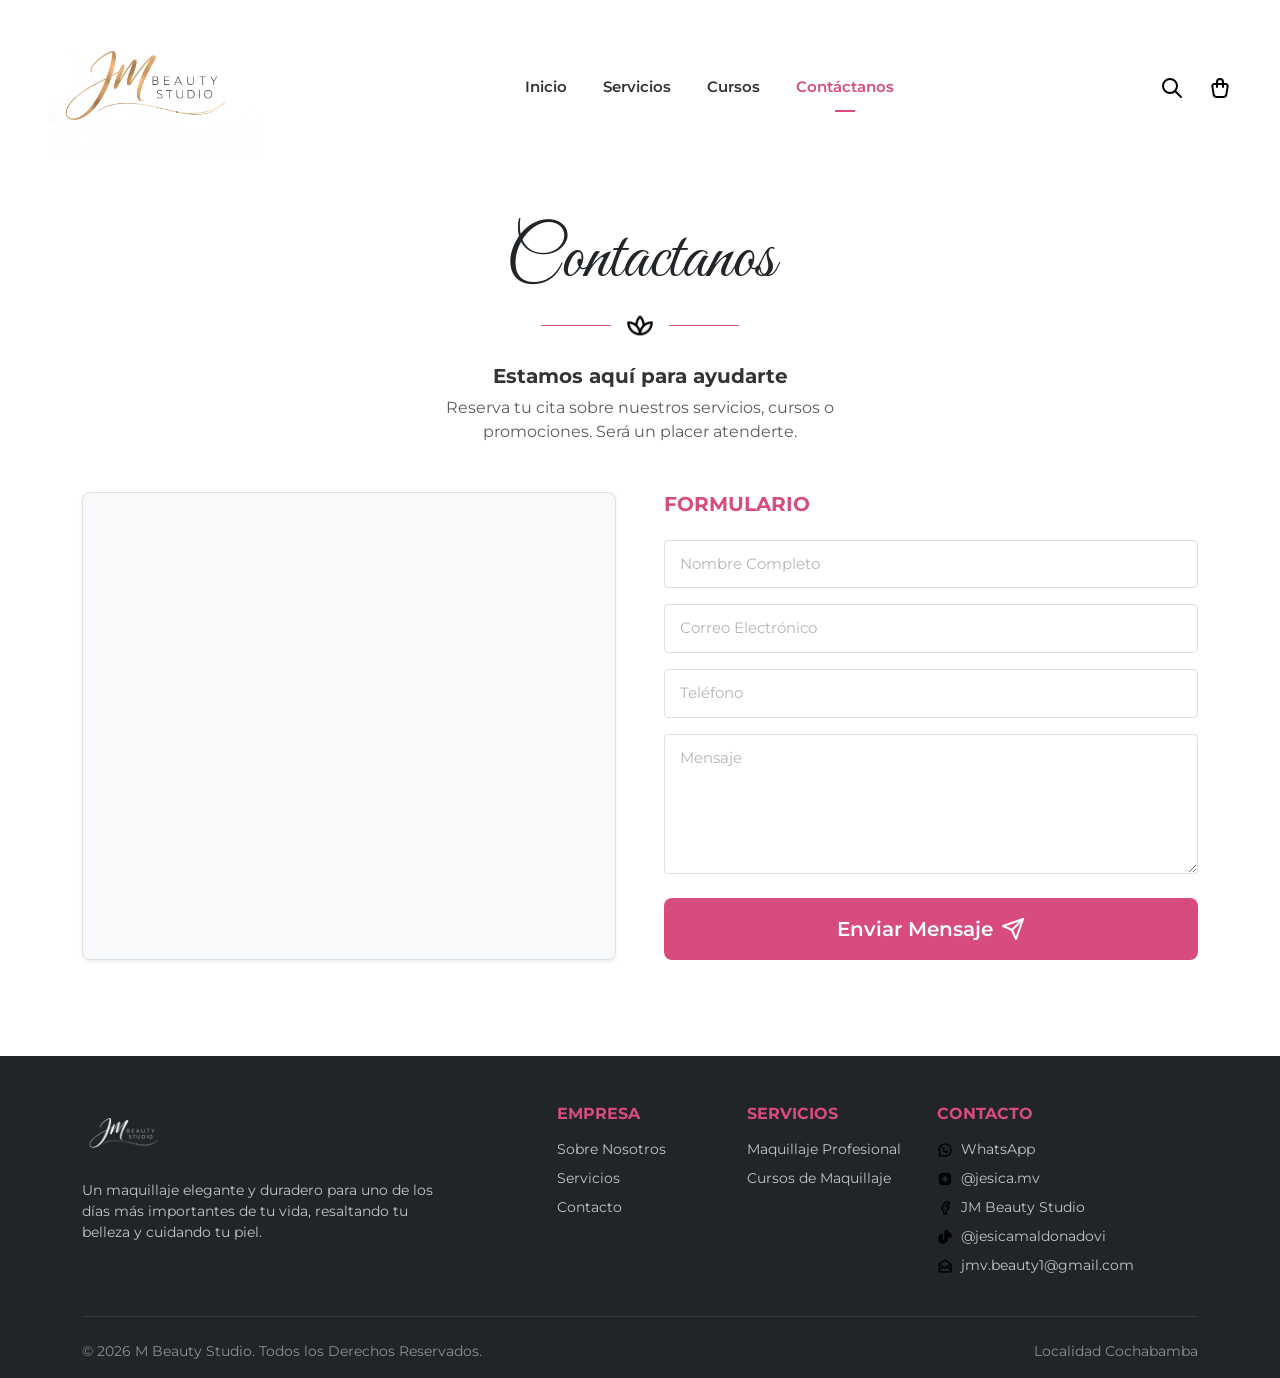
<file: pages/contacto.html>
<!DOCTYPE html>
<html lang="es">
<head>
    <meta charset="UTF-8">
    <meta name="viewport" content="width=device-width, initial-scale=1.0">
    <title>Contáctanos - JM Beauty Studio</title>
    
    <!-- Bootstrap 5 CSS -->
    <link href="https://cdn.jsdelivr.net/npm/bootstrap@5.3.2/dist/css/bootstrap.min.css" rel="stylesheet">
    
    <!-- Google Fonts -->
    <link rel="preconnect" href="https://fonts.googleapis.com">
    <link rel="preconnect" href="https://fonts.gstatic.com" crossorigin>
    <link href="https://fonts.googleapis.com/css2?family=Montserrat:wght@300;400;600;700&family=Great+Vibes&display=swap" rel="stylesheet">
    
    <!-- Custom CSS -->
    <link rel="stylesheet" href="../css/styles.css">
</head>
<body class="bg-white">

    <!-- ================= NAVBAR ================= -->
    <nav class="navbar navbar-expand-lg bg-white sticky-top">
        <div class="container-fluid px-4 px-xl-5">
            <!-- Logo -->
            <a class="navbar-brand me-lg-5" href="../index.html">
                <img src="../img/logo_sinFondo2.png" alt="JM Beauty Studio Logo" class="main-logo">
            </a>
            
            <button class="navbar-toggler" type="button" data-bs-toggle="collapse" data-bs-target="#navbarNav">
                <svg xmlns="http://www.w3.org/2000/svg" width="24" height="24" viewBox="0 0 24 24" fill="none" stroke="#d84b7f" stroke-width="2" stroke-linecap="round" stroke-miterlimit="10">
                  <line x1="3" y1="6" x2="21" y2="6"></line>
                  <line x1="3" y1="12" x2="21" y2="12"></line>
                  <line x1="3" y1="18" x2="21" y2="18"></line>
                </svg>
              </button>
            
            <div class="collapse navbar-collapse justify-content-center" id="navbarNav">
                <ul class="navbar-nav">
                    <li class="nav-item"><a class="nav-link" href="../index.html">Inicio</a></li>
                    <li class="nav-item"><a class="nav-link" href="servicios.html">Servicios</a></li>
                    <li class="nav-item"><a class="nav-link" href="cursos.html">Cursos</a></li>
                    <!-- La clase 'active' ahora está en Contáctanos -->
                    <li class="nav-item"><a class="nav-link active" href="contacto.html">Contáctanos</a></li>
                </ul>
            </div>

            <div class="d-flex align-items-center gap-4 ms-lg-5">
                <a href="#" class="icon-link"><img src="../icons/search.svg" alt="Buscar" width="24"></a>
                <a href="servicios.html" class="icon-link position-relative">
                    <img src="../icons/shopping-bag.svg" alt="Carrito" width="24">
                </a>
            </div>
        </div>
    </nav>

    <!-- ================= SECCIÓN DE CONTACTO ================= -->
    <main class="container py-5">
        
        <!-- Título Central -->
        <div class="text-center mb-5">
            <h1 class="script-title m-0 text-dark" style="font-size: 4.5rem;">Contactanos</h1>
            
            <div class="custom-divider my-3">
                <span class="line"></span>
                <img src="../icons/plant-2.png" alt="Decoración">
                <span class="line"></span>
            </div>

            <h5 class="fw-bold mt-4">Estamos aquí para ayudarte</h5>
            <p class="text-muted fs-6 mx-auto" style="max-width: 500px;">
                Reserva tu cita sobre nuestros servicios, cursos o promociones. Será un placer atenderte.
            </p>
        </div>

        <!-- Fila: Mapa y Formulario -->
        <div class="row g-5 align-items-stretch mb-5">
            
            <!-- Columna Izquierda: Mapa de Google -->
            <div class="col-lg-6">
                <!-- Iframe configurado en Cochabamba, zona Laguna Alalay como en tu diseño -->
                <div class="map-container h-100 w-100 rounded-3 overflow-hidden shadow-sm border">
                    <iframe 
                        src="https://www.google.com/maps/embed?pb=!1m18!1m12!1m3!1d15228.406326084478!2d-66.1475143!3d-17.4070058!2m3!1f0!2f0!3f0!3m2!1i1024!2i768!4f13.1!3m3!1m2!1s0x93e3738e4dfaf75b%3A0x8e82647c0a9df000!2sCircuito%20Bolivia%2C%20Cochabamba!5e0!3m2!1ses!2sbo!4v1716301234567!5m2!1ses!2sbo" 
                        width="100%" 
                        height="100%" 
                        style="border:0; min-height: 450px;" 
                        allowfullscreen="" 
                        loading="lazy" 
                        referrerpolicy="no-referrer-when-downgrade">
                    </iframe>
                </div>
            </div>

            <!-- Columna Derecha: Formulario -->
            <div class="col-lg-6">
                <h6 class="text-primary-pink fw-bold mb-4 fs-5">FORMULARIO</h6>
                
                <form action="#" method="POST" class="contact-form d-flex flex-column gap-3">
                    
                    <div class="form-group">
                        <input type="text" class="form-control custom-input" placeholder="Nombre Completo" required>
                    </div>
                    
                    <div class="form-group">
                        <input type="email" class="form-control custom-input" placeholder="Correo Electrónico" required>
                    </div>
                    
                    <div class="form-group">
                        <input type="tel" class="form-control custom-input" placeholder="Teléfono" required>
                    </div>
                    
                    <div class="form-group">
                        <textarea class="form-control custom-input" rows="5" placeholder="Mensaje" required></textarea>
                    </div>
                    
                    <button type="submit" class="btn btn-primary-pink w-100 py-3 mt-2 fs-5 fw-semibold d-flex justify-content-center align-items-center gap-2 rounded-3">
                        Enviar Mensaje
                        <!-- Icono de Enviar (Avión de papel) simulado con SVG -->
                        <svg width="24" height="24" viewBox="0 0 24 24" fill="none" stroke="currentColor" stroke-width="2" stroke-linecap="round" stroke-linejoin="round">
                            <line x1="22" y1="2" x2="11" y2="13"></line>
                            <polygon points="22 2 15 22 11 13 2 9 22 2"></polygon>
                        </svg>
                    </button>
                </form>
            </div>

        </div>
    </main>

    <footer class="bg-dark text-white pt-5 pb-3">
    <div class="container">
      <div class="row gy-4">
        <div class="col-lg-4 text-center text-lg-start">
          <img src="../img/logo_sinfondo.png" alt="JM Beauty Studio" height="60" class="mb-3">
          <p class="small text-light text-opacity-75">Un maquillaje elegante y duradero para uno de los días más
            importantes de tu vida, resaltando tu belleza y cuidando tu piel.</p>
        </div>
        <div class="col-md-4 col-lg-2 offset-lg-1">
          <h6 class="text-uppercase fw-bold text-primary-pink mb-3">Empresa</h6>
          <ul class="list-unstyled small text-light text-opacity-75">
            <li class="mb-2"><a href="#" class="text-decoration-none text-reset">Sobre Nosotros</a></li>
            <li class="mb-2"><a href="pages/servicios.html" class="text-decoration-none text-reset">Servicios</a></li>
            <li class="mb-2"><a href="pages/contacto.html" class="text-decoration-none text-reset">Contacto</a></li>
          </ul>
        </div>
        <div class="col-md-4 col-lg-2">
          <h6 class="text-uppercase fw-bold text-primary-pink mb-3">Servicios</h6>
          <ul class="list-unstyled small text-light text-opacity-75">
            <li class="mb-2"><a href="#" class="text-decoration-none text-reset">Maquillaje Profesional</a></li>
            <li class="mb-2"><a href="pages/cursos.html" class="text-decoration-none text-reset">Cursos de
                Maquillaje</a></li>
          </ul>
        </div>
        <div class="col-md-4 col-lg-3">
          <h6 class="text-uppercase fw-bold text-primary-pink mb-3">Contacto</h6>
          <ul class="list-unstyled small text-light text-opacity-75">
            <li class="mb-2">
              <a href="https://wa.link/m07nyh" target="_blank"
                class="text-decoration-none text-reset d-flex align-items-center gap-2">
                <img src="../icons/brand-whatsapp.png" width="16"> WhatsApp
              </a>
            </li>
            <li class="mb-2">
              <a href="https://instagram.com/jesica.mv?utm_medium=copy_link" target="_blank"
                class="text-decoration-none text-reset d-flex align-items-center gap-2">
                <img src="../icons/brand-instagram.png" width="16"> @jesica.mv
              </a>
            </li>
            <li class="mb-2">
              <a href="https://www.facebook.com/profile.php?id=100063662254701&mibextid=ZbWKwL" target="_blank"
                class="text-decoration-none text-reset d-flex align-items-center gap-2">
                <img src="../icons/brand-facebook.png" width="16"> JM Beauty Studio
              </a>
            </li>
            <li class="mb-2">
              <a href="https://www.tiktok.com/@jesicamaldonadovi?_r=1&_d=e9ch06hjajgd5d&sec_uid=MS4wLjABAAAAwfhLDTpkfOn9w7DVdb7ZZUInFa0IKNPqFJbT5GC9tjhcbk9o9WjH1-ylH2RcOk3U&share_author_id=6752818319429092358&sharer_language=es&source=h5_m&u_code=d9363kafc7ajc1&timestamp=1716512307&user_id=6752818319429092358&sec_user_id=MS4wLjABAAAAwfhLDTpkfOn9w7DVdb7ZZUInFa0IKNPqFJbT5GC9tjhcbk9o9WjH1-ylH2RcOk3U&utm_source=copy&utm_campaign=client_share&utm_medium=android&share_iid=7357315069569402630&share_link_id=24582e6d-697c-4ae3-af0d-adf76ae5c140&share_app_id=1233&ugbiz_name=ACCOUNT&ug_btm=b8727%2Cb0229&social_share_type=5&enable_checksum=1" target="_blank"
                class="text-decoration-none text-reset d-flex align-items-center gap-2">
                <img src="../icons/brand-tiktok (1).svg" width="16"> @jesicamaldonadovi
              </a>
            </li>
            <li class="mb-2">
              <a href="mailto:jmv.beauty1@gmail.com"
                class="text-decoration-none text-reset d-flex align-items-center gap-2">
                <img src="../icons/mail-opened_icon.png" width="16"> jmv.beauty1@gmail.com
              </a>
            </li>
          </ul>
        </div>
      </div>

      <hr class="border-secondary my-4">

      <div class="row small text-light text-opacity-50">
        <div class="col-md-6 text-center text-md-start mb-2 mb-md-0">
          © 2026 M Beauty Studio. Todos los Derechos Reservados.
        </div>
        <div class="col-md-6 text-center text-md-end">
          Localidad Cochabamba
        </div>
      </div>
    </div>
  </footer>

    <!-- Bootstrap 5 JS -->
    <script src="https://cdn.jsdelivr.net/npm/bootstrap@5.3.2/dist/js/bootstrap.bundle.min.js"></script>
</body>
</html>
</file>
<file: css/styles.css>
/* ================= VARIABLES ================= */
:root {
    --primary-pink: #d84b7f;
    --hover-pink: #c03968;
    --light-pink: #fde8ef;
    --text-dark: #333333;
    
    /* Colores pastel para las tarjetas de promoción */
    --bg-yellow: #fcf6e5;
    --bg-orange: #fdf0e7;
    --bg-green: #eaf5eb;
}

/* ================= BASE & RESET ================= */
* {
    box-sizing: border-box;
    margin: 0;
    padding: 0;
}

body {
    font-family: 'Montserrat', sans-serif;
    color: var(--text-dark);
    overflow-x: hidden; /* Evita cualquier desbordamiento horizontal en móviles */
    background-color: #ffffff;
}

/* ================= TYPOGRAPHY (FLUID TEXT) ================= */
h1, .h1 {
    font-size: calc(1.8rem + 1.5vw); /* Escala fluidamente entre móvil y desktop */
    line-height: 1.2;
}

.script-title {
    font-family: 'Great Vibes', cursive;
    font-size: 3.5rem;
    color: #6c757d;
    font-weight: 400;
    line-height: 1;
}

.text-accent {
    font-family: 'Great Vibes', cursive;
    color: var(--primary-pink);
    font-weight: 400;
    font-size: 1.3em;
    display: inline-block;
}

.text-primary-pink, .text-accent-pink {
    color: var(--primary-pink) !important;
}

/* Ajustes tipográficos para pantallas pequeñas */
@media (max-width: 768px) {
    .script-title {
        font-size: 2.5rem;
    }
    body {
        font-size: 14px; /* Base ligeramente más pequeña en móviles */
    }
}

/* ================= COMPONENTS ================= */

/* Navbar Responsivo */
.navbar .nav-link {
    font-weight: 600;
    font-size: 0.95rem;
    color: var(--text-dark);
    margin: 0 10px;
    position: relative;
    transition: color 0.3s ease;
}

.navbar .nav-link:hover, .navbar .nav-link.active {
    color: var(--primary-pink);
}

/* Línea indicadora activa solo en pantallas grandes */
@media (min-width: 992px) {
    .navbar .nav-link.active::after {
        content: '';
        position: absolute;
        bottom: -5px;
        left: 50%;
        transform: translateX(-50%);
        width: 20px;
        height: 2px;
        background-color: var(--primary-pink);
    }
}

/* Menú desplegable móvil */
@media (max-width: 991.98px) {
    .navbar-collapse {
        background-color: #ffffff;
        padding: 1.5rem;
        border-radius: 16px;
        box-shadow: 0 15px 40px rgba(0,0,0,0.15);
        margin-top: 15px;
        text-align: center;
        border: 2px solid var(--primary-pink);
    }
    .navbar .nav-link {
        padding: 14px 20px;
        margin: 8px 0;
        border-radius: 10px;
        background-color: #f8f9fa;
        font-weight: 600;
        transition: all 0.3s ease;
    }
    .navbar .nav-link:hover {
        background-color: var(--primary-pink) !important;
        color: white !important;
    }
}

.bg-primary-pink {
    background-color: var(--primary-pink) !important;
}

/* Botones con comportamiento táctil */
.btn-primary-pink {
    background-color: var(--primary-pink);
    color: white;
    border: none;
    font-weight: 600;
    transition: all 0.25s ease;
}

.btn-primary-pink:hover, .btn-primary-pink:active {
    background-color: var(--hover-pink);
    color: white;
    transform: translateY(-1px);
}

/* ================= SECTIONS ================= */

/* --- Ajuste del Logo --- */
.navbar {
    padding-top: 0.8rem !important;
    padding-bottom: 0.8rem !important;
}

/* Boton hamburguesa del menu movil */
.navbar-toggler {
    border: 3px solid var(--primary-pink) !important;
    border-radius: 10px !important;
    padding: 10px 14px !important;
    background-color: white !important;
    box-shadow: 0 4px 12px rgba(216, 75, 127, 0.3) !important;
    transition: all 0.3s ease !important;
}

.navbar-toggler:hover {
    background-color: var(--primary-pink) !important;
    transform: scale(1.05);
}

.navbar-toggler:hover svg line {
    stroke: white !important;
}

.navbar-toggler:focus {
    box-shadow: 0 0 0 4px rgba(216, 75, 127, 0.3) !important;
}

.navbar-toggler-icon {
    /* Eliminamos el icono por defecto de Bootstrap */
    display: none !important;
}

/* Iconos del navbar - asegurar visibilidad */
.navbar .icon-link img {
    width: 24px;
    height: 24px;
    transition: transform 0.2s ease;
}

.navbar .icon-link:hover img {
    transform: scale(1.15);
}

.main-logo {
    height: 140px !important; /* Logo grande e imponente como en Canva */
    width: auto;
    object-fit: contain;
    transition: height 0.3s ease;
}

@media (max-width: 991px) {
    .main-logo {
        height: 85px !important; 
    }
}

/* --- Hero Section (Contenedor de Pantalla Completa) --- */
/* Busca esta clase y agrégale el padding-top */
.hero-section {
    background-color: #ffffff;
    position: relative;
    overflow: hidden; 
    min-height: 85vh; 
    display: flex;
    align-items: center;
    padding-top: 40px; /* <--- Agrega esto para dar un respiro superior */
}

/* Busca esta clase y agrégale el margin-top */
.hero-text {
    position: relative;
    z-index: 3;
    margin-top: 80px; /* <--- Esto empuja los textos hacia abajo librando el logo gigante */
}

/* Agrega esto al final para que en celulares no quede un hueco gigante */
@media (max-width: 991px) {
    .hero-text {
        margin-top: 20px;
    }
}

.min-vh-80 {
    min-height: 80vh;
}

/* --- ESTILOS DEL BANNER DE FONDO COMPLETO --- */
.hero-bg-banner {
    position: absolute;
    top: 0;
    left: 0;
    width: 100% !important;
    height: 100% !important;
    object-fit: cover; /* Fuerza a la imagen a rellenar toda la sección sin deformarse */
    object-position: right center; /* Mantiene fija la sección derecha donde está la modelo al redimensionar */
    z-index: 1; /* Se queda al fondo de todo */
}

/* Asegura que el contenido pase por encima del banner */
.z-3 {
    z-index: 3 !important;
}

/* --- INDICADORES DEL CARRUSEL (Puntitos) --- */
.carousel-indicators {
    bottom: 20px;
    margin-bottom: 0;
}

.carousel-indicators button {
    width: 10px;
    height: 10px;
    border-radius: 50%;
    background-color: rgba(255, 255, 255, 0.5);
    border: 2px solid rgba(255, 255, 255, 0.8);
    opacity: 1;
    transition: all 0.3s ease;
}

.carousel-indicators button:hover {
    background-color: rgba(255, 255, 255, 0.8);
    transform: scale(1.2);
}

.carousel-indicators button.active {
    background-color: var(--primary-pink);
    border-color: var(--primary-pink);
    transform: scale(1.1);
}


/* --- FLECHAS DEL CARRUSEL (Diseño premium) --- */
.btn-slider-nav {
    position: absolute;
    top: 50%;
    transform: translateY(-50%);
    background: linear-gradient(135deg, var(--primary-pink) 0%, #c9184a 100%);
    border-radius: 50%;
    width: 56px; 
    height: 56px;
    display: flex;
    align-items: center;
    justify-content: center;
    padding: 0;
    z-index: 10;
    box-shadow: 
        0 4px 20px rgba(216, 75, 127, 0.4),
        0 0 0 4px rgba(255, 255, 255, 0.2),
        inset 0 1px 0 rgba(255, 255, 255, 0.3);
    border: none;
    transition: all 0.4s cubic-bezier(0.22, 1, 0.36, 1);
}

.btn-slider-nav::before {
    content: '';
    position: absolute;
    inset: -3px;
    border-radius: 50%;
    background: linear-gradient(135deg, var(--primary-pink), transparent);
    opacity: 0;
    z-index: -1;
    transition: opacity 0.4s ease;
}

.btn-slider-nav:hover {
    background: linear-gradient(135deg, #c9184a 0%, #a4133c 100%);
    transform: translateY(-50%) scale(1.12);
    box-shadow: 
        0 8px 30px rgba(216, 75, 127, 0.5),
        0 0 0 4px rgba(255, 255, 255, 0.3),
        inset 0 1px 0 rgba(255, 255, 255, 0.4);
}

.btn-slider-nav:hover::before {
    opacity: 0.3;
    animation: pulse-glow 1.5s ease-in-out infinite;
}

@keyframes pulse-glow {
    0%, 100% { transform: scale(1); opacity: 0.3; }
    50% { transform: scale(1.3); opacity: 0; }
}

/* Tamaño de los SVGs de tus flechas */
.btn-slider-nav img {
    width: 24px;
    height: 24px;
    filter: drop-shadow(0 1px 2px rgba(0,0,0,0.2));
    transition: transform 0.3s ease;
}

.btn-slider-nav:hover img {
    transform: scale(1.1);
}

/* Flechas con posición */
.btn-slider-nav.prev { 
    left: 30px;
}
.btn-slider-nav.next { 
    right: 30px;
}


/* --- ADAPTACIÓN RESPONSIVA PARA TABLETS Y CELULARES --- */
@media (max-width: 991px) {
    .hero-section {
        min-height: auto;
        padding-top: 3rem;
        padding-bottom: 3rem;
    }
    
    /* En pantallas móviles cambiamos la imagen para que se comporte como un bloque normal 
       abajo del texto y no tape la lectura del celular */
    .hero-bg-banner {
        position: relative;
        top: auto;
        left: auto;
        width: 100% !important;
        height: auto !important;
        margin-top: 2rem;
        z-index: 3;
    }
    
    .btn-slider-nav {
        width: 44px;
        height: 44px;
        top: 35%;
    }
    .btn-slider-nav img {
        width: 20px;
        height: 20px;
    }
    .btn-slider-nav.prev { left: 15px; }
    .btn-slider-nav.next { right: 15px; }
}
/* --- Tarjetas de Promoción --- */
.promo-card {
    transition: all 0.7s cubic-bezier(0.22, 1, 0.36, 1);
    overflow: hidden;
}

.promo-card:hover {
    transform: translateY(-10px);
    box-shadow: 0 25px 50px rgba(216, 75, 127, 0.15) !important;
}

.promo-card .promo-img {
    transition: transform 0.8s cubic-bezier(0.22, 1, 0.36, 1);
}

.promo-card:hover .promo-img {
    transform: scale(1.06);
}

.bg-light-yellow { background-color: var(--bg-yellow); }
.bg-light-orange { background-color: var(--bg-orange); }
.bg-light-green { background-color: var(--bg-green); }

.promo-img {
    background-size: cover;
    background-position: center;
    min-height: 100%;
}

/* Responsive para tarjetas de promoción */
@media (max-width: 991px) {
    .promo-card .col-lg-6 {
        width: 50%;
    }
}

@media (max-width: 767px) {
    .promo-card .col-lg-6 {
        width: 100%;
    }
    .promo-card .row.g-0 {
        display: flex;
    }
    .promo-card .col-6.col-lg-6:first-child {
        width: 50%;
    }
    .promo-card .col-6.col-lg-6:last-child {
        width: 50%;
    }
}

@media (max-width: 575px) {
    .promo-card .row.g-0 {
        flex-direction: column !important;
    }
    .promo-card .col-6.col-lg-6 {
        width: 100% !important;
    }
    .promo-card .col-6.col-lg-6:last-child {
        height: 180px;
    }
    .promo-card .col-6.col-lg-6:last-child img {
        height: 180px !important;
    }
}

/* --- Tarjetas de Nuestros Servicios --- */
.service-card {
    transition: all 0.7s cubic-bezier(0.22, 1, 0.36, 1);
    overflow: hidden;
}

.service-card:hover {
    box-shadow: 0 25px 50px rgba(216, 75, 127, 0.2) !important;
    transform: translateY(-10px);
}

.service-card .card-img-top {
    height: 240px;
    object-fit: cover;
    transition: transform 0.8s cubic-bezier(0.22, 1, 0.36, 1);
}

.service-card:hover .card-img-top {
    transform: scale(1.08);
}

/* Ajuste de altura de imagen en pantallas medianas o tablets */
@media (max-width: 768px) {
    .service-card .card-img-top {
        height: 200px;
    }
}

.heart-btn {
    transition: all 0.5s cubic-bezier(0.22, 1, 0.36, 1);
}
.heart-btn:hover {
    transform: scale(1.25);
}
.heart-btn:active {
    transform: scale(0.9);
}

/* --- Banner de Estadísticas (Stats) - AGRANDADO --- */
.stats-banner {
    background-color: var(--light-pink);
    width: auto;
    max-width: 100%;
    padding: 28px 50px !important;
    gap: 60px !important;
    position: relative;
    z-index: 2;
    transition: all 0.6s cubic-bezier(0.22, 1, 0.36, 1);
}

.stats-banner .d-flex {
    gap: 16px !important;
    transition: all 0.5s cubic-bezier(0.22, 1, 0.36, 1);
}

.stats-banner .stats-icon {
    width: 40px !important;
    height: 40px;
    opacity: 0.7;
    filter: grayscale(100%);
    transition: all 0.6s cubic-bezier(0.22, 1, 0.36, 1);
}

.stats-banner:hover .stats-icon {
    opacity: 1;
    filter: grayscale(0%);
    transform: scale(1.15);
}

.stats-banner:hover {
    transform: scale(1.02);
}

.stats-banner strong {
    font-size: 1.5rem !important;
    transition: all 0.5s ease;
}

.stats-banner small {
    font-size: 0.9rem !important;
}

/* En móviles, el diseño ovalado ("rounded-pill") puede deformarse si los elementos se apilan.
   Cambiamos a bordes curvos normales si la pantalla es pequeña. */
@media (max-width: 767.98px) {
    .stats-banner {
        border-radius: 25px !important;
        display: flex !important;
        flex-direction: column;
        align-items: flex-start !important;
        padding: 30px 25px !important;
        width: 90%;
        gap: 25px !important;
    }
    .stats-banner .vr {
        display: none;
    }
    .stats-banner .d-flex {
        gap: 12px !important;
    }
    .stats-banner .stats-icon {
        width: 36px !important;
        height: 36px;
    }
    .stats-banner strong {
        font-size: 1.3rem !important;
    }
}

/* --- Galería de Trabajos --- */


.gallery-img {
    object-fit: cover;
    object-position: center top;
    cursor: pointer;
    transition: transform 0.8s cubic-bezier(0.22, 1, 0.36, 1), box-shadow 0.8s ease;
}

.gallery-img:hover {
    transform: scale(1.04);
    box-shadow: 0 20px 45px rgba(216, 75, 127, 0.18);
}

/* Fuerza a que las imágenes altas sean siempre rectángulos tipo retrato */
.img-tall {
    aspect-ratio: 3 / 4.5;
}

/* Fuerza a que las imágenes apiladas sean rectangulares horizontales */
.img-half {
    /* 2.15 compensa matemáticamente el espacio (gap) para que queden alineadas abajo */
    aspect-ratio: 3 / 2.15; 
}

/* En celulares relajamos las reglas para que se vean bien al apilarse */
@media (max-width: 991px) {
    .img-tall {
        aspect-ratio: 3 / 4;
    }
    .img-half {
        aspect-ratio: 4 / 3;
    }
}

/* --- Banner de Estadísticas unificado arriba --- */

.custom-divider {
    display: flex;
    align-items: center;
    justify-content: center;
    gap: 15px; /* Separación entre el icono y las líneas */
}

.custom-divider .line {
    display: block;
    width: 70px; /* Qué tan larga quieres que sea la línea */
    height: 1.5px; /* El grosor de la línea */
    background-color: var(--primary-pink); /* Color de la línea (rosado) */
    border-radius: 2px;
}

.custom-divider img {
    width: 28px; /* Tamaño del icono del medio */
    height: auto;
    object-fit: contain;
}
/* ==========================================================================
   PÁGINA DE SERVICIOS 
   ========================================================================== */

/* --- Buscador --- */
.search-container {
    width: 100%;
    max-width: 550px;
}

.search-input {
    border: 1px solid #ced4da;
    box-shadow: 0 4px 10px rgba(0,0,0,0.03);
    font-size: 0.95rem;
}

.search-input:focus {
    border-color: var(--primary-pink);
    box-shadow: 0 0 0 0.25rem rgba(216, 75, 127, 0.25);
}

.search-icon {
    left: 20px;
    top: 50%;
    transform: translateY(-50%);
    width: 18px;
    opacity: 0.6;
}

/* ============================================================
   SEARCH MODAL
   ============================================================ */
.search-modal {
    position: fixed;
    top: 0;
    left: 0;
    width: 100%;
    height: 100%;
    z-index: 9999;
    visibility: hidden;
    opacity: 0;
    transition: opacity 0.5s ease, visibility 0.5s ease;
}

.search-modal.active {
    visibility: visible;
    opacity: 1;
}

.search-modal-backdrop {
    position: absolute;
    top: 0;
    left: 0;
    width: 100%;
    height: 100%;
    background-color: rgba(0, 0, 0, 0.6);
    backdrop-filter: blur(8px);
}

.search-modal-content {
    position: absolute;
    top: 50%;
    left: 50%;
    transform: translate(-50%, -50%) scale(0.95);
    width: 90%;
    max-width: 550px;
    background-color: white;
    border-radius: 24px;
    box-shadow: 0 30px 60px rgba(0, 0, 0, 0.2);
    transition: transform 0.5s cubic-bezier(0.22, 1, 0.36, 1);
    overflow: hidden;
}

.search-modal.active .search-modal-content {
    transform: translate(-50%, -50%) scale(1);
}

.search-modal-header {
    display: flex;
    justify-content: space-between;
    align-items: center;
    padding: 24px 28px;
    border-bottom: 1px solid #f0f0f0;
}

.search-modal-header h5 {
    font-weight: 700;
    color: var(--text-dark);
}

.search-modal-close {
    width: 36px;
    height: 36px;
    border-radius: 50%;
    display: flex;
    align-items: center;
    justify-content: center;
    transition: background-color 0.3s ease;
}

.search-modal-close:hover {
    background-color: #f5f5f5;
}

.search-modal-body {
    padding: 28px;
}

.search-icon-modal {
    left: 24px;
    top: 50%;
    transform: translateY(-50%);
    width: 22px;
    opacity: 0.4;
}

.search-input-modal {
    border: 2px solid #eee;
    font-size: 1.1rem;
    transition: all 0.4s ease;
}

.search-input-modal:focus {
    border-color: var(--primary-pink);
    box-shadow: 0 0 0 4px rgba(216, 75, 127, 0.1);
}

.search-suggestion-tag {
    background-color: var(--light-pink);
    color: var(--text-dark);
    border: none;
    border-radius: 50px;
    padding: 10px 20px;
    font-size: 0.95rem;
    font-weight: 600;
    cursor: pointer;
    transition: all 0.4s cubic-bezier(0.22, 1, 0.36, 1);
}

.search-suggestion-tag:hover {
    background-color: var(--primary-pink);
    color: white;
    transform: translateY(-3px);
    box-shadow: 0 8px 20px rgba(216, 75, 127, 0.3);
}

.search-result-item {
    display: block;
    text-decoration: none;
    color: inherit;
    transition: all 0.3s ease;
    margin-bottom: 8px;
}

.search-result-item:hover {
    background-color: var(--light-pink);
}

.search-results-list {
    max-height: 300px;
    overflow-y: auto;
}

/* ============================================================
   SERVICE DETAIL MODAL
   ============================================================ */
.service-detail-modal {
    position: fixed;
    top: 0;
    left: 0;
    width: 100%;
    height: 100%;
    z-index: 99999;
    visibility: hidden;
    opacity: 0;
    transition: opacity 0.5s ease, visibility 0.5s ease;
}

.service-detail-modal.active {
    visibility: visible;
    opacity: 1;
}

.detail-backdrop {
    position: absolute;
    top: 0;
    left: 0;
    width: 100%;
    height: 100%;
    background-color: rgba(0, 0, 0, 0.7);
    backdrop-filter: blur(10px);
}

.detail-content {
    position: absolute;
    top: 50%;
    left: 50%;
    transform: translate(-50%, -50%) scale(0.9);
    width: 95%;
    max-width: 900px;
    max-height: 90vh;
    background-color: white;
    border-radius: 24px;
    overflow: hidden;
    box-shadow: 0 40px 80px rgba(0, 0, 0, 0.3);
    transition: transform 0.5s cubic-bezier(0.22, 1, 0.36, 1);
}

.service-detail-modal.active .detail-content {
    transform: translate(-50%, -50%) scale(1);
}

.detail-close {
    position: absolute;
    top: 15px;
    right: 15px;
    width: 40px;
    height: 40px;
    border-radius: 50%;
    background-color: white;
    z-index: 10;
    box-shadow: 0 4px 15px rgba(0, 0, 0, 0.1);
    display: flex;
    align-items: center;
    justify-content: center;
    transition: all 0.3s ease;
}

.detail-close:hover {
    background-color: #f5f5f5;
    transform: rotate(90deg);
}

.detail-img {
    width: 100%;
    height: 100%;
    object-fit: cover;
    min-height: 400px;
}

.detail-body {
    padding: 40px;
}

.detail-info {
    background-color: var(--light-pink);
    padding: 20px;
    border-radius: 16px;
}

.detail-features .border-top {
    border-color: #eee !important;
}

@media (max-width: 768px) {
    .detail-content {
        width: 95%;
        max-height: 95vh;
        overflow-y: auto;
    }
    
    .detail-img {
        min-height: 250px;
    }
    
    .detail-body {
        padding: 25px;
    }
}

/* --- Filtros (Pills) - MÁS GRANDES --- */
.filter-pill {
    background-color: #f7eef2;
    color: var(--text-dark);
    border: none;
    border-radius: 50px;
    padding: 14px 32px;
    font-size: 1rem;
    font-weight: 700;
    display: flex;
    align-items: center;
    gap: 10px;
    transition: all 0.5s cubic-bezier(0.22, 1, 0.36, 1);
}

.filter-pill img {
    width: 20px !important;
    height: 20px;
}

.filter-pill:hover {
    background-color: #f0d8e2;
    transform: translateY(-3px);
    box-shadow: 0 8px 25px rgba(216, 75, 127, 0.2);
}

.filter-pill.active {
    background-color: var(--primary-pink);
    color: white;
    transform: translateY(-2px);
    box-shadow: 0 10px 30px rgba(216, 75, 127, 0.35);
}

.filter-pill.active img {
    filter: brightness(0) invert(1);
}

/* --- Caja de Reserva (How To) --- */
.reservation-guide {
    border: 1.5px solid var(--primary-pink);
    border-radius: 20px;
    max-width: 1100px;
    padding: 2rem 1rem;
    background-color: #ffffff;
}

.res-step {
    display: flex;
    flex-direction: column;
    align-items: center;
    max-width: 140px;
}

.res-icon-box {
    width: 75px;
    height: 75px;
    border: 1.5px solid var(--text-dark);
    border-radius: 50%;
    display: flex;
    align-items: center;
    justify-content: center;
    margin-bottom: 0.5rem;
    transition: transform 0.3s ease, border-color 0.3s ease;
}

.res-icon-box img {
    width: 32px;
    height: auto;
}

/* Pequeño efecto al pasar el mouse por los pasos */
.res-step:hover .res-icon-box {
    transform: translateY(-5px);
    border-color: var(--primary-pink);
}

/* En móviles, apilamos los pasos y ocultamos las flechas horizontales */
@media (max-width: 991px) {
    .res-step {
        margin-bottom: 2rem;
        max-width: 100%;
    }
    .reservation-guide {
        padding: 3rem 1rem 1rem 1rem;
    }
}

/* ============================================================
   ANIMACIONES FLUIDAS Y SUAVES
   ============================================================ */

/* Animación lenta de entrada */
@keyframes fadeInUp {
    from {
        opacity: 0;
        transform: translateY(40px);
    }
    to {
        opacity: 1;
        transform: translateY(0);
    }
}

@keyframes fadeIn {
    from { opacity: 0; }
    to { opacity: 1; }
}

@keyframes scaleIn {
    from {
        opacity: 0;
        transform: scale(0.9);
    }
    to {
        opacity: 1;
        transform: scale(1);
    }
}

/* Animación de entrada muy lenta para tarjetas */
.service-card,
.promo-card,
.course-card {
    animation: fadeInUp 1s cubic-bezier(0.22, 1, 0.36, 1) forwards;
}

/* Botones con transición muy lenta y suave */
.btn-primary-pink {
    transition: all 0.6s cubic-bezier(0.22, 1, 0.36, 1);
    position: relative;
    overflow: hidden;
}

.btn-primary-pink::before {
    content: '';
    position: absolute;
    top: 50%;
    left: 50%;
    width: 0;
    height: 0;
    background: rgba(255,255,255,0.25);
    border-radius: 50%;
    transform: translate(-50%, -50%);
    transition: width 0.8s ease, height 0.8s ease;
}

.btn-primary-pink:hover::before {
    width: 400%;
    height: 400%;
}

.btn-primary-pink:hover {
    transform: translateY(-3px);
    box-shadow: 0 12px 35px rgba(216, 75, 127, 0.4);
}

.btn-primary-pink:active {
    transform: translateY(-1px);
    transition: all 0.15s ease;
}

/* Transiciones lentas en todos los elementos */
a, button, .card, img {
    transition: all 0.5s cubic-bezier(0.22, 1, 0.36, 1);
}

/* Filter pills con efecto ripple lento */
.filter-pill {
    position: relative;
    overflow: hidden;
    transition: all 0.5s cubic-bezier(0.22, 1, 0.36, 1);
}

.filter-pill::after {
    content: '';
    position: absolute;
    top: 50%;
    left: 50%;
    width: 0;
    height: 0;
    background: rgba(216, 75, 127, 0.2);
    border-radius: 50%;
    transform: translate(-50%, -50%);
    transition: width 0.7s ease, height 0.7s ease;
}

.filter-pill:hover::after {
    width: 350%;
    height: 350%;
}

/* Footer links con underline animado lento */
footer a {
    position: relative;
}

footer a::after {
    content: '';
    position: absolute;
    bottom: -2px;
    left: 0;
    width: 0;
    height: 2px;
    background-color: var(--primary-pink);
    transition: width 0.6s cubic-bezier(0.22, 1, 0.36, 1);
}

footer a:hover::after {
    width: 100%;
}

/* Nav links con transición suave */
.navbar .nav-link {
    transition: color 0.5s ease, transform 0.5s ease;
}

.navbar .nav-link:hover {
    color: var(--primary-pink);
    transform: translateY(-2px);
}

/* Soporte para movimiento reducido */
@media (prefers-reduced-motion: reduce) {
    *, *::before, *::after {
        animation-duration: 0.01ms !important;
        animation-iteration-count: 1 !important;
        transition-duration: 0.01ms !important;
    }
}

/* ============================================================
   ESTILOS DE CURSOS
   ============================================================ */

/* --- Tarjetas de Cursos (Horizontales) --- */
.course-card {
    transition: all 0.7s cubic-bezier(0.22, 1, 0.36, 1);
    border: 1px solid rgba(0,0,0,0.05) !important;
    overflow: hidden;
}

.course-card:hover {
    transform: translateY(-8px);
    box-shadow: 0 25px 50px rgba(216, 75, 127, 0.15) !important;
}

/* Imagen a la izquierda */
.course-img {
    object-fit: cover;
    object-position: center;
    min-height: 280px;
    transition: all 0.8s cubic-bezier(0.22, 1, 0.36, 1);
}

.course-card:hover .course-img {
    transform: scale(1.05);
}

/* Lista con Iconos (Checks) */
.course-list li {
    margin-bottom: 6px;
    display: flex;
    align-items: center;
    gap: 8px;
}

/* Barra de información rosada (Duración, Modalidad, Cupos) - MÁS GRANDE */
.course-info-bar {
    background-color: var(--light-pink);
    font-size: 0.85rem;
    color: var(--text-dark);
    transition: all 0.5s ease;
    padding: 16px 20px !important;
    border-radius: 50px !important;
}

.course-info-bar img {
    width: 24px !important;
    height: auto;
}

.course-info-bar .vr {
    width: 1px;
    height: 40px;
}

.course-info-bar .lh-1 {
    line-height: 1.3;
    font-weight: 600;
}

/* Adaptación para dispositivos móviles */
@media (max-width: 767.98px) {
    .course-card .row.g-0 {
        flex-direction: column;
    }
    
    .course-img {
        border-radius: 1rem 1rem 0 0 !important;
        min-height: 200px;
    }
    
    .course-info-bar {
        flex-wrap: wrap;
        border-radius: 16px !important;
        padding: 14px !important;
        gap: 12px;
        justify-content: center !important;
    }
    
    .course-info-bar .vr {
        display: none;
    }
    
    .course-info-bar .lh-1 {
        font-size: 0.75rem !important;
    }
}
/* ==========================================================================
   PÁGINA DE CONTÁCTANOS
   ========================================================================== */

/* --- Mapa de Google --- */
.map-container {
    background-color: #f8f9fa;
    /* En computadoras, se estira para igualar la altura del formulario */
    min-height: 450px; 
}

/* --- Formulario de Contacto --- */
.custom-input {
    border: 1px solid #e0e0e0;
    border-radius: 4px;
    padding: 12px 15px;
    font-size: 0.95rem;
    color: var(--text-dark);
    transition: all 0.3s ease;
    background-color: #ffffff;
}

/* Cambiar el color del texto falso (placeholder) a un gris claro sutil */
.custom-input::placeholder {
    color: #b5b5b5;
    font-weight: 400;
}

/* Efecto al hacer clic (focus) en los campos */
.custom-input:focus {
    outline: none;
    border-color: var(--primary-pink);
    box-shadow: 0 0 0 0.2rem rgba(216, 75, 127, 0.15);
}

/* Botón de Enviar (Ajuste para redondear un poco menos según tu diseño) */
.contact-form .btn-primary-pink {
    border-radius: 8px !important;
    transition: transform 0.2s ease, background-color 0.2s ease;
}

.contact-form .btn-primary-pink:hover {
    transform: translateY(-2px);
    box-shadow: 0 8px 15px rgba(216, 75, 127, 0.2);
}

/* Adaptación Responsiva para móviles */
@media (max-width: 991px) {
    .map-container {
        min-height: 350px; /* Un poco más pequeño en celulares */
        margin-bottom: 2rem;
    }
}

/* Responsive para cards de servicios en móvil */
@media (max-width: 575px) {
    .service-card .card-body {
        padding: 0.75rem;
    }
    .service-card h6 {
        font-size: 0.9rem;
    }
    .service-card .small {
        font-size: 0.75rem;
    }
    .service-card .btn {
        font-size: 0.8rem;
        padding: 0.4rem 0.8rem;
    }
}

/* Footer responsive */
@media (max-width: 767px) {
    footer .row > div {
        text-align: center !important;
        margin-bottom: 2rem;
    }
    footer .row > div:last-child {
        margin-bottom: 0;
    }
}

/* Navbar items en móvil pequeño */
@media (max-width: 400px) {
    .navbar-brand img {
        height: 50px !important;
    }
    .navbar .container-fluid {
        padding-left: 10px;
        padding-right: 10px;
    }
}

/* Quick View Modal responsive */
@media (max-width: 575px) {
    .modal-quickview .modal-content {
        border-radius: 16px;
    }
    .quickview-title {
        font-size: 1.3rem !important;
    }
    .quickview-price {
        font-size: 1.5rem !important;
    }
    .quickview-features-list li {
        font-size: 0.8rem !important;
        padding: 8px 10px !important;
    }
}
</file>
